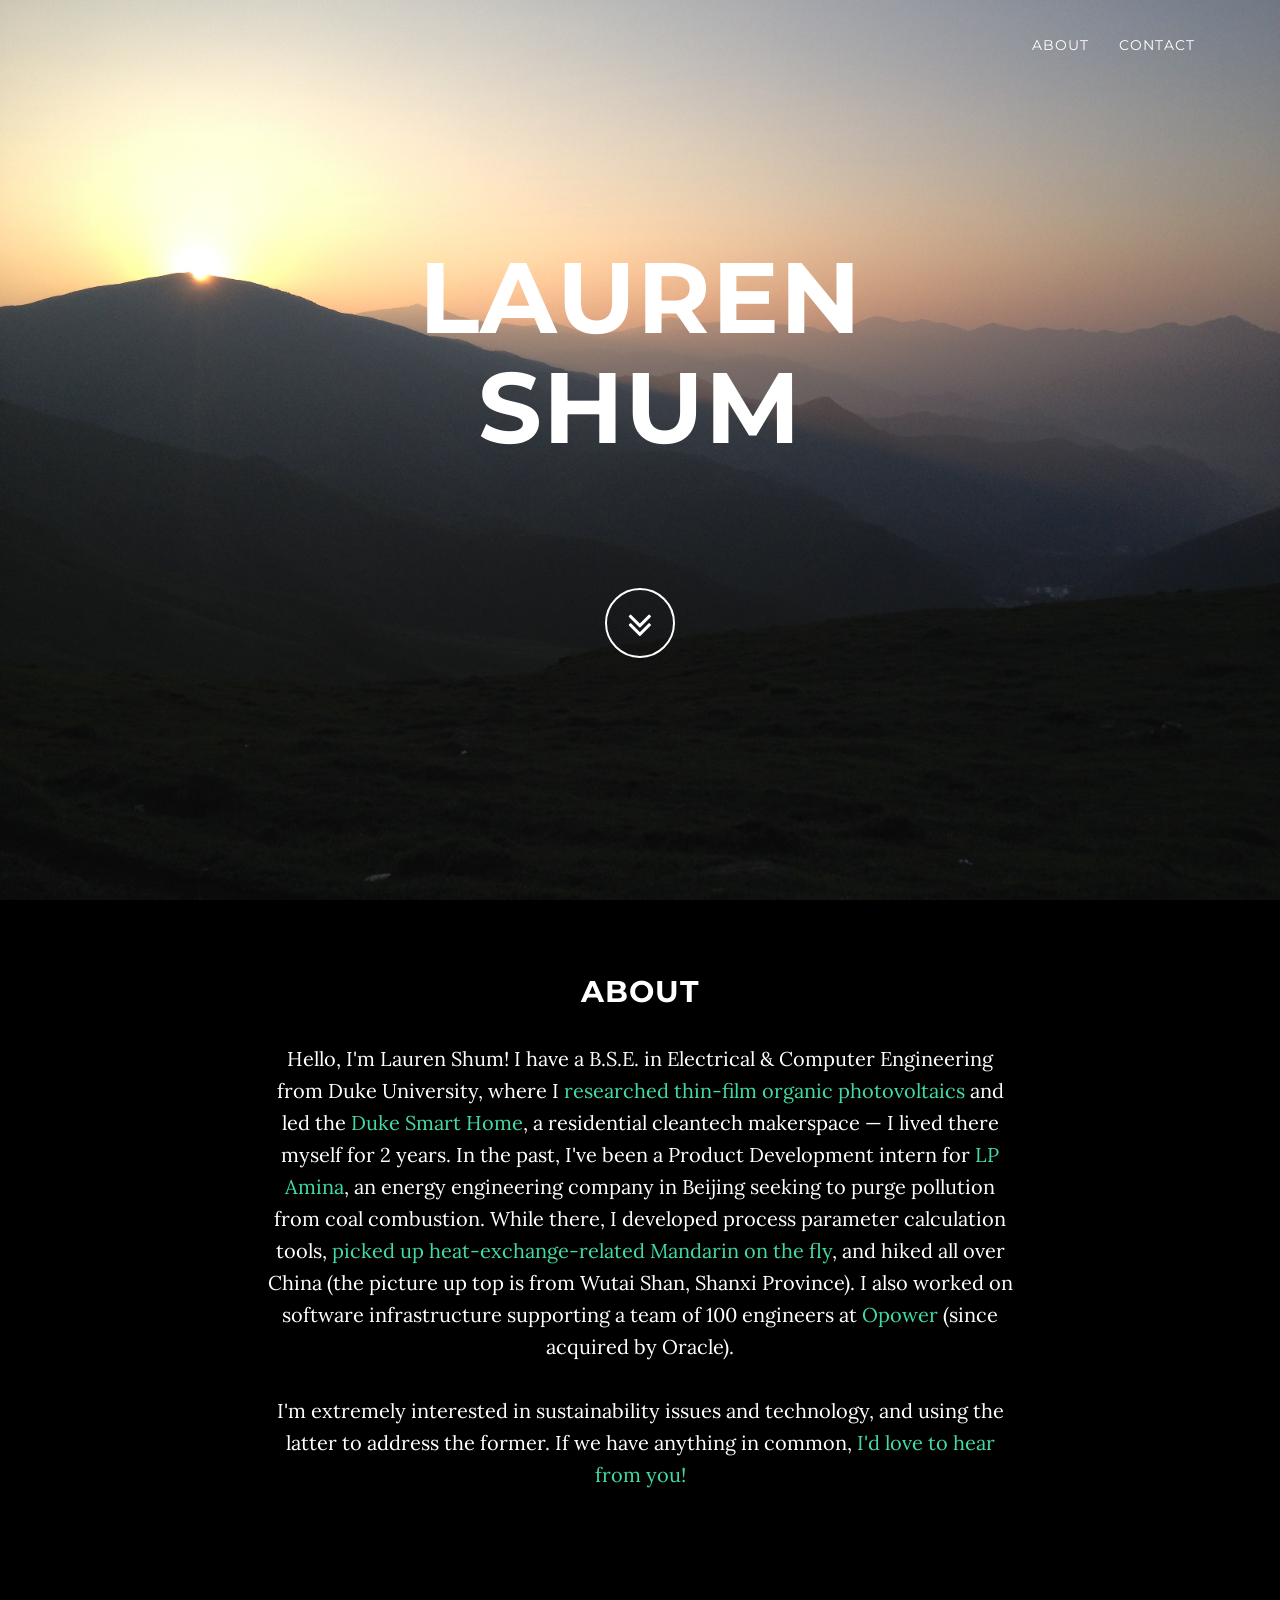
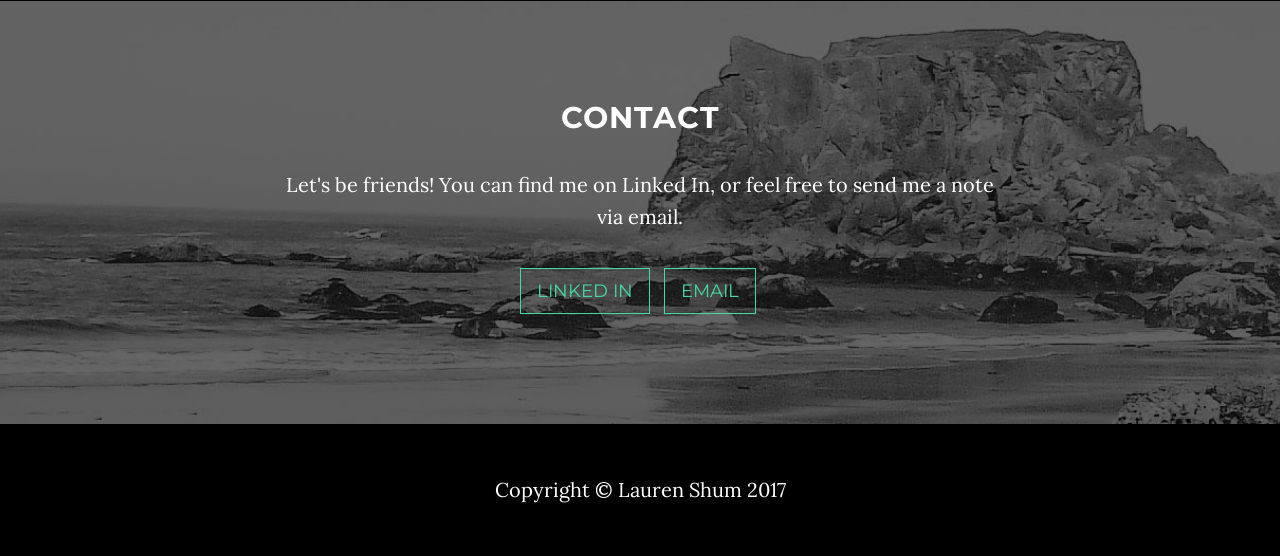
<file: index.html>
<!DOCTYPE html>
<html lang="en">

<head>

    <meta charset="utf-8">
    <meta http-equiv="X-UA-Compatible" content="IE=edge">
    <meta name="viewport" content="width=device-width, initial-scale=1">
    <meta name="description" content="">
    <meta name="author" content="">

    <title>Lauren Shum</title>

    <!-- Bootstrap Core CSS -->
    <link href="css/bootstrap.min.css" rel="stylesheet">

    <!-- Custom CSS -->
    <link href="css/grayscale.css" rel="stylesheet">

    <!-- Custom Fonts -->
    <link href="font-awesome/css/font-awesome.min.css" rel="stylesheet" type="text/css">
    <link href="http://fonts.googleapis.com/css?family=Lora:400,700,400italic,700italic" rel="stylesheet" type="text/css">
    <link href="http://fonts.googleapis.com/css?family=Montserrat:400,700" rel="stylesheet" type="text/css">

    <!-- HTML5 Shim and Respond.js IE8 support of HTML5 elements and media queries -->
    <!-- WARNING: Respond.js doesn't work if you view the page via file:// -->


</head>

<body id="page-top" data-spy="scroll" data-target=".navbar-fixed-top">

    <!-- Navigation -->
    <nav class="navbar navbar-custom navbar-fixed-top" role="navigation">
        <div class="container">
            <div class="navbar-header">
                <button type="button" class="navbar-toggle" data-toggle="collapse" data-target=".navbar-main-collapse">
                    <i class="fa fa-bars"></i>
                </button>
                <a class="navbar-brand page-scroll" href="#page-top">
                </a>
            </div>

            <!-- Collect the nav links, forms, and other content for toggling -->
            <div class="collapse navbar-collapse navbar-right navbar-main-collapse">
                <ul class="nav navbar-nav">
                    <!-- Hidden li included to remove active class from about link when scrolled up past about section -->
                    <li class="hidden">
                        <a href="#page-top"></a>
                    </li>
                    <li>
                        <a class="page-scroll" href="#about">About</a>
                    </li>
                    <li>
                        <a class="page-scroll" href="#download">Contact</a>
                    </li>
                </ul>
            </div>
            <!-- /.navbar-collapse -->
        </div>
        <!-- /.container -->
    </nav>

    <!-- Intro Header -->
    <header class="intro">
        <div class="intro-body">
            <div class="container">
                <div class="row">
                    <div class="col-md-8 col-md-offset-2">
                        <h1 class="brand-heading">Lauren Shum</h1>
                        <p class="intro-text"><br></p>
                        <a href="#about" class="btn btn-circle page-scroll">
                            <i class="fa fa-angle-double-down animated"></i>
                        </a>
                    </div>
                </div>
            </div>
        </div>
    </header>

    <!-- About Section -->
    <section id="about" class="container content-section text-center">
        <div class="row">
            <div class="col-lg-8 col-lg-offset-2">
                <h2>About</h2>
                <p>Hello, I'm Lauren Shum! I have a B.S.E. in Electrical & Computer Engineering from Duke University, where I <a href="http://stiffrobertslab.pratt.duke.edu">researched thin-film organic photovoltaics</a> and led the <a href ="http://www.dukesmarthome.com/">Duke Smart Home</a>, a residential cleantech makerspace — I lived there myself for 2 years. In the past, I've been a Product Development intern for <a href = "http://www.lpamina.com/">LP Amina</a>, an energy engineering company in Beijing seeking to purge pollution from coal combustion. While there, I developed process parameter calculation tools, <a href = "https://docs.google.com/document/d/1SvU_9i0R0SRNTUmRbcRvGNdxkR4r71fduQU308JRkHU/edit?usp=sharing">picked up heat-exchange-related Mandarin on the fly</a>, and hiked all over China (the picture up top is from Wutai Shan, Shanxi Province). I also worked on software infrastructure supporting a team of 100 engineers at <a href = "https://en.wikipedia.org/wiki/Opower">Opower</a> (since acquired by Oracle).
                <br><br>
                I'm extremely interested in sustainability issues and technology, and using the latter to address the former. If we have anything in common, <a href = "#contact" class="page-scroll">I'd love to hear from you!</a></p>
            </div>
        </div>
    </section>

    <!-- Contact Section -->
    <section id="download" class="content-section text-center">
        <div class="download-section">
            <div class="container">
                <div class="col-lg-8 col-lg-offset-2">
                    <h2>Contact</h2>
                    <p>Let's be friends! You can find me on Linked In, or feel free to send me a note via email.</p>
                    <ul class="list-inline banner-social-buttons">
                        <li>
                            <a href="https://www.linkedin.com/in/lshum" class="btn btn-default btn-lg"><span class="network-name">Linked In</span></a>
                        </li>
                        <!---li>
                            <a href="https://github.com/IronSummitMedia/startbootstrap" class="btn btn-default btn-lg"><i class="fa fa-github fa-fw"></i> <span class="network-name">Github</span></a>
                        </li-->
                        <li>
                            <a href="mailto:lauren.shum@duke.edu" class="btn btn-default btn-lg"><span class="network-name">Email</span></a>
                        </li>
                    </ul>
                </div>
            </div>
        </div>
    </section>

    <!-- Resume Section
    <section id="contact" class="container content-section text-center">
        <div class="row">
            <div class="col-lg-8 col-lg-offset-2">
                <h2>Resume</h2>
                <p></p>
                <a href="mailto:lauren.shum@duke.edu?subject=Tech Resume, Please!" class="btn btn-default btn-lg">Tech</a>
                <a href="mailto:lauren.shum@duke.edu?subject=Energy Resume, Please!" class="btn btn-default btn-lg">Energy</a>
            </div>
        </div>
    </section>
    -->


    <!-- Footer -->
    <footer>
        <div class="container text-center">
            <p>Copyright &copy; Lauren Shum 2017</p>
        </div>
    </footer>

    <!-- jQuery -->
    <script src="js/jquery.js"></script>

    <!-- Bootstrap Core JavaScript -->
    <script src="js/bootstrap.min.js"></script>

    <!-- Plugin JavaScript -->
    <script src="js/jquery.easing.min.js"></script>

    <!-- Custom Theme JavaScript -->
    <script src="js/grayscale.js"></script>

</body>

</html>
</file>
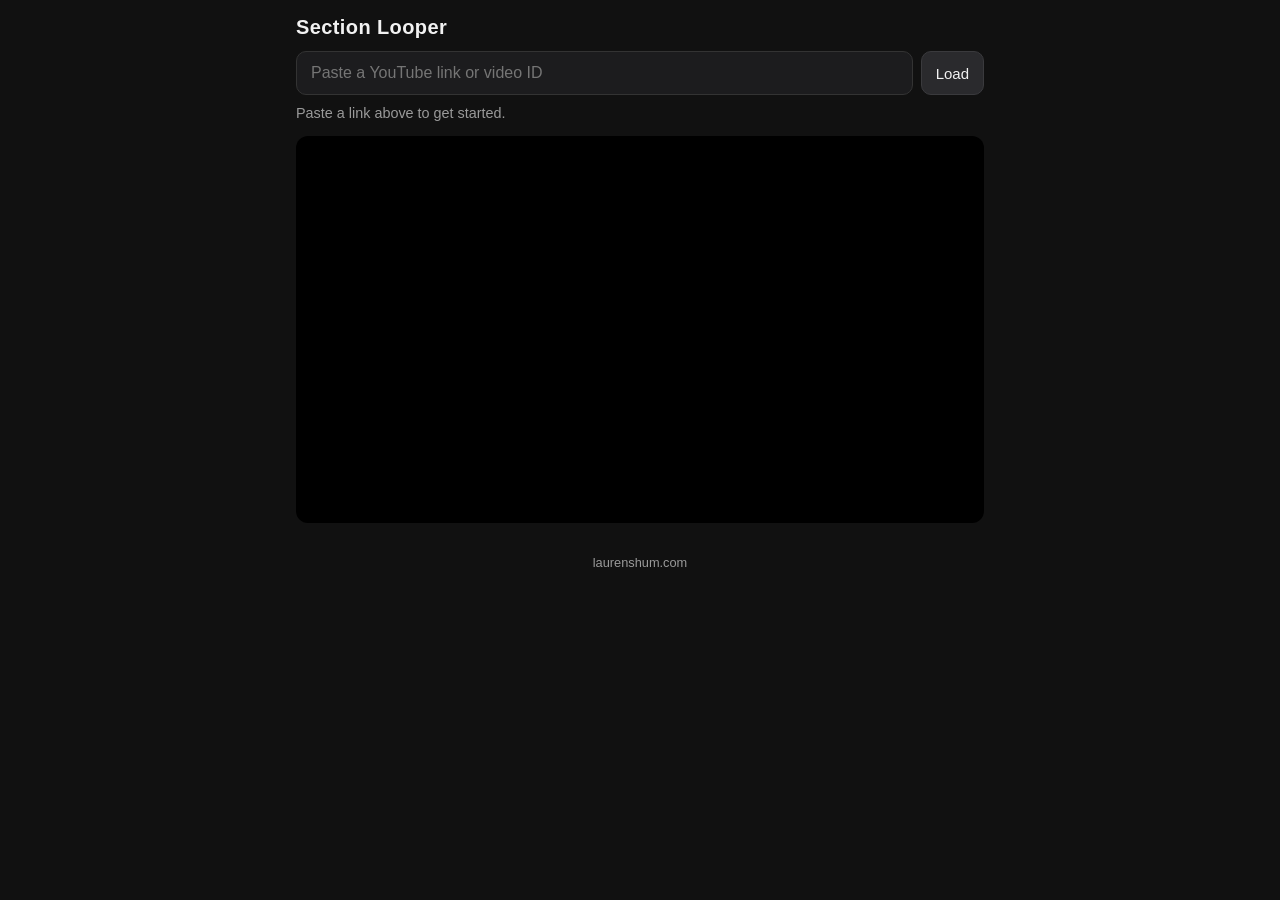
<file: looper/index.html>
<!DOCTYPE html>
<html lang="en">
<head>
<meta charset="utf-8">
<meta name="viewport" content="width=device-width, initial-scale=1, viewport-fit=cover">
<meta name="theme-color" content="#111">
<title>Section Looper</title>
<meta name="description" content="Loop any section of a YouTube video. Drag the handles to pick a range; press play and it loops.">
<link rel="stylesheet" href="looper.css">
</head>
<body>
<main class="app">
  <header class="top">
    <h1>Section Looper</h1>
    <form id="loadForm" class="load" autocomplete="off">
      <input id="urlInput" type="text" inputmode="url" placeholder="Paste a YouTube link or video ID" aria-label="YouTube link">
      <button type="submit" id="loadBtn">Load</button>
    </form>
    <p id="status" class="status" role="status">Paste a link above to get started.</p>
  </header>

  <div class="player-wrap" id="playerWrap">
    <div id="player"></div>
  </div>

  <section class="controls" id="controls" hidden>
    <div class="track-labels">
      <span id="startLabel" class="time">0:00.0</span>
      <span id="nowLabel" class="time now">0:00.0</span>
      <span id="endLabel" class="time">0:00.0</span>
    </div>

    <div id="track" class="track" aria-label="Loop range">
      <div id="region" class="region">
        <div id="handleStart" class="handle handle-start" role="slider" aria-label="Loop start" tabindex="0"></div>
        <div id="handleEnd" class="handle handle-end" role="slider" aria-label="Loop end" tabindex="0"></div>
      </div>
      <div id="playhead" class="playhead"></div>
    </div>
    <p class="hint">Drag the ends to set the range, or drag the middle to slide the whole section.</p>

    <div class="transport">
      <button id="playBtn" class="primary" type="button" aria-label="Play">
        <svg id="iconPlay" viewBox="0 0 24 24" width="28" height="28"><path fill="currentColor" d="M8 5v14l11-7z"/></svg>
        <svg id="iconPause" viewBox="0 0 24 24" width="28" height="28" hidden><path fill="currentColor" d="M6 5h4v14H6zm8 0h4v14h-4z"/></svg>
      </button>
      <button id="restartBtn" type="button" title="Jump to loop start">
        <svg viewBox="0 0 24 24" width="22" height="22"><path fill="currentColor" d="M6 6h2v12H6zm3.5 6 8.5 6V6z"/></svg>
      </button>
      <label class="speed">
        <span>Speed</span>
        <select id="speed">
          <option value="0.5">0.5×</option>
          <option value="0.75">0.75×</option>
          <option value="1" selected>1×</option>
          <option value="1.25">1.25×</option>
          <option value="1.5">1.5×</option>
        </select>
      </label>
    </div>

    <div class="fine">
      <div class="fine-group">
        <span class="fine-title">Start</span>
        <div class="fine-row">
          <button type="button" data-edge="start" data-delta="-1">−1s</button>
          <button type="button" data-edge="start" data-delta="-0.1">−0.1</button>
          <input id="startInput" class="time-input" type="text" inputmode="decimal" aria-label="Loop start time">
          <button type="button" data-edge="start" data-delta="0.1">+0.1</button>
          <button type="button" data-edge="start" data-delta="1">+1s</button>
        </div>
      </div>
      <div class="fine-group">
        <span class="fine-title">End</span>
        <div class="fine-row">
          <button type="button" data-edge="end" data-delta="-1">−1s</button>
          <button type="button" data-edge="end" data-delta="-0.1">−0.1</button>
          <input id="endInput" class="time-input" type="text" inputmode="decimal" aria-label="Loop end time">
          <button type="button" data-edge="end" data-delta="0.1">+0.1</button>
          <button type="button" data-edge="end" data-delta="1">+1s</button>
        </div>
      </div>
    </div>

    <div class="share">
      <button id="shareBtn" type="button">Copy link to this loop</button>
      <span id="shareMsg" class="share-msg" aria-live="polite"></span>
    </div>
  </section>

  <footer class="foot">
    <a href="/">laurenshum.com</a>
  </footer>
</main>
<script src="looper.js"></script>
</body>
</html>
</file>
<file: looper/looper.css>
:root {
  --bg: #111;
  --panel: #1c1c1e;
  --text: #f2f2f2;
  --muted: #9a9a9a;
  --accent: #ffb454;
  --accent-soft: rgba(255, 180, 84, 0.28);
  --track: #333;
  --handle: #fff;
  --playhead: #ff5c5c;
}
* { box-sizing: border-box; }
html, body { margin: 0; padding: 0; background: var(--bg); color: var(--text); }
body {
  font-family: -apple-system, BlinkMacSystemFont, "Segoe UI", Roboto, Helvetica, Arial, sans-serif;
  -webkit-text-size-adjust: 100%;
  padding: env(safe-area-inset-top) env(safe-area-inset-right) env(safe-area-inset-bottom) env(safe-area-inset-left);
}
.app { max-width: 720px; margin: 0 auto; padding: 16px; }
h1 { font-size: 1.25rem; margin: 0 0 12px; font-weight: 600; letter-spacing: 0.02em; }

.load { display: flex; gap: 8px; }
.load input {
  flex: 1; min-width: 0; font-size: 16px; padding: 12px 14px;
  border-radius: 10px; border: 1px solid #333; background: var(--panel); color: var(--text);
}
.load input:focus { outline: 2px solid var(--accent); outline-offset: 1px; }
button {
  font: inherit; font-size: 15px; cursor: pointer; color: var(--text);
  background: #2a2a2d; border: 1px solid #3a3a3d; border-radius: 10px;
  padding: 10px 14px; min-height: 44px; touch-action: manipulation;
}
button:active { background: #3a3a3d; }
button.primary { background: var(--accent); color: #111; border-color: var(--accent); }
button.primary:active { filter: brightness(0.9); }
.status { color: var(--muted); font-size: 0.9rem; margin: 10px 0 0; min-height: 1.2em; }
.status.error { color: #ff7a7a; }

.player-wrap {
  position: relative; width: 100%; aspect-ratio: 16 / 9; background: #000;
  border-radius: 12px; overflow: hidden; margin-top: 14px;
}
.player-wrap iframe, .player-wrap #player { position: absolute; inset: 0; width: 100%; height: 100%; }

.controls { margin-top: 16px; }
.track-labels {
  display: flex; justify-content: space-between; font-variant-numeric: tabular-nums;
  font-size: 0.9rem; color: var(--muted); margin-bottom: 6px;
}
.track-labels .now { color: var(--playhead); }

.track {
  position: relative; height: 56px; border-radius: 10px; background: var(--track);
  touch-action: none; user-select: none; -webkit-user-select: none;
  cursor: pointer;
}
.region {
  position: absolute; top: 0; bottom: 0; background: var(--accent-soft);
  border-top: 2px solid var(--accent); border-bottom: 2px solid var(--accent);
  cursor: grab;
}
.region.dragging { cursor: grabbing; }
.handle {
  /* Visual only: hit-testing is done in JS so tiny loops stay draggable. */
  position: absolute; top: 0; bottom: 0; width: 14px; pointer-events: none;
  display: flex; align-items: center; justify-content: center;
}
.handle::before {
  content: ""; display: block; width: 14px; height: 100%;
  background: var(--accent); border-radius: 4px;
}
.handle::after {
  content: ""; position: absolute; width: 2px; height: 22px; background: #111; opacity: 0.6; border-radius: 1px;
}
.handle-start { left: -7px; }
.handle-end { right: -7px; }
.handle:focus-visible::before { outline: 2px solid #fff; outline-offset: 2px; }
.playhead {
  position: absolute; top: -4px; bottom: -4px; width: 2px; margin-left: -1px;
  background: var(--playhead); pointer-events: none; z-index: 2;
}
.hint { color: var(--muted); font-size: 0.8rem; margin: 8px 0 0; }

.transport { display: flex; align-items: center; gap: 10px; margin-top: 16px; }
.transport button { display: inline-flex; align-items: center; justify-content: center; }
#playBtn { width: 64px; height: 56px; }
#restartBtn { width: 52px; height: 56px; }
.speed { margin-left: auto; display: flex; align-items: center; gap: 8px; color: var(--muted); font-size: 0.9rem; }
.speed select {
  font: inherit; font-size: 15px; color: var(--text); background: #2a2a2d;
  border: 1px solid #3a3a3d; border-radius: 10px; padding: 10px 12px; min-height: 44px;
}

.fine { display: grid; grid-template-columns: 1fr 1fr; gap: 12px; margin-top: 18px; }
@media (max-width: 480px) { .fine { grid-template-columns: 1fr; } }
.fine-group { min-width: 0; background: var(--panel); border-radius: 12px; padding: 10px; }
.fine-title { display: block; font-size: 0.8rem; color: var(--muted); margin: 0 0 6px 4px; text-transform: uppercase; letter-spacing: 0.06em; }
.fine-row { display: flex; gap: 6px; align-items: center; }
.fine-row button { flex: 1 1 0; width: 0; padding: 8px 2px; font-size: 13px; min-width: 0; }
.time-input {
  flex: 1.6 1 0; width: 0; min-width: 0; font: inherit; font-size: 15px; text-align: center;
  font-variant-numeric: tabular-nums; padding: 10px 4px; min-height: 44px;
  border-radius: 10px; border: 1px solid #3a3a3d; background: #111; color: var(--text);
}

.share { display: flex; align-items: center; gap: 10px; margin-top: 18px; flex-wrap: wrap; }
.share-msg { color: var(--muted); font-size: 0.85rem; }

.foot { margin-top: 32px; text-align: center; font-size: 0.8rem; }
.foot a { color: var(--muted); text-decoration: none; }
</file>
<file: css/grayscale.css>
/*!
 * Start Bootstrap - Grayscale Bootstrap Theme (http://startbootstrap.com)
 * Code licensed under the Apache License v2.0.
 * For details, see http://www.apache.org/licenses/LICENSE-2.0.
 */

body {
    width: 100%;
    height: 100%;
    font-family: Lora,"Helvetica Neue",Helvetica,Arial,sans-serif;
    color: #fff;
    background-color: #000;
}

html {
    width: 100%;
    height: 100%;
}

h1,
h2,
h3,
h4,
h5,
h6 {
    margin: 0 0 35px;
    text-transform: uppercase;
    font-family: Montserrat,"Helvetica Neue",Helvetica,Arial,sans-serif;
    font-weight: 700;
    letter-spacing: 1px;
}

p {
    margin: 0 0 25px;
    font-size: 18px;
    line-height: 1.5;
}

@media(min-width:768px) {
    p {
        margin: 0 0 35px;
        font-size: 20px;
        line-height: 1.6;
    }
}

a {
    color: #42dca3;
    -webkit-transition: all .2s ease-in-out;
    -moz-transition: all .2s ease-in-out;
    transition: all .2s ease-in-out;
}

a:hover,
a:focus {
    text-decoration: none;
    color: #1d9b6c;
}

.light {
    font-weight: 400;
}

.navbar-custom {
    margin-bottom: 0;
    border-bottom: 1px solid rgba(255,255,255,.3);
    text-transform: uppercase;
    font-family: Montserrat,"Helvetica Neue",Helvetica,Arial,sans-serif;
    background-color: #000;
}

.navbar-custom .navbar-brand {
    font-weight: 700;
}

.navbar-custom .navbar-brand:focus {
    outline: 0;
}

.navbar-custom .navbar-brand .navbar-toggle {
    padding: 4px 6px;
    font-size: 16px;
    color: #fff;
}

.navbar-custom .navbar-brand .navbar-toggle:focus,
.navbar-custom .navbar-brand .navbar-toggle:active {
    outline: 0;
}

.navbar-custom a {
    color: #fff;
}

.navbar-custom .nav li a {
    -webkit-transition: background .3s ease-in-out;
    -moz-transition: background .3s ease-in-out;
    transition: background .3s ease-in-out;
}

.navbar-custom .nav li a:hover {
    outline: 0;
    color: rgba(255,255,255,.8);
    background-color: transparent;
}

.navbar-custom .nav li a:focus,
.navbar-custom .nav li a:active {
    outline: 0;
    background-color: transparent;
}

.navbar-custom .nav li.active {
    outline: 0;
}

.navbar-custom .nav li.active a {
    background-color: rgba(255,255,255,.3);
}

.navbar-custom .nav li.active a:hover {
    color: #fff;
}

@media(min-width:768px) {
    .navbar-custom {
        padding: 20px 0;
        border-bottom: 0;
        letter-spacing: 1px;
        background: 0 0;
        -webkit-transition: background .5s ease-in-out,padding .5s ease-in-out;
        -moz-transition: background .5s ease-in-out,padding .5s ease-in-out;
        transition: background .5s ease-in-out,padding .5s ease-in-out;
    }

    .navbar-custom.top-nav-collapse {
        padding: 0;
        border-bottom: 1px solid rgba(255,255,255,.3);
        background: #000;
    }
}

.intro {
    display: table;
    width: 100%;
    height: auto;
    padding: 100px 0;
    text-align: center;
    color: #fff;
    background: url(../img/intro-bg.jpg) no-repeat bottom center scroll;
    background-color: #000;
    -webkit-background-size: cover;
    -moz-background-size: cover;
    background-size: cover;
    -o-background-size: cover;
}

.intro .intro-body {
    display: table-cell;
    vertical-align: middle;
}

.intro .intro-body .brand-heading {
    font-size: 40px;
}

.intro .intro-body .intro-text {
    font-size: 18px;
}

@media(min-width:768px) {
    .intro {
        height: 100%;
        padding: 0;
    }

    .intro .intro-body .brand-heading {
        font-size: 100px;
    }

    .intro .intro-body .intro-text {
        font-size: 26px;
    }
}

.btn-circle {
    width: 70px;
    height: 70px;
    margin-top: 15px;
    padding: 7px 16px;
    border: 2px solid #fff;
    border-radius: 100%!important;
    font-size: 40px;
    color: #fff;
    background: 0 0;
    -webkit-transition: background .3s ease-in-out;
    -moz-transition: background .3s ease-in-out;
    transition: background .3s ease-in-out;
}

.btn-circle:hover,
.btn-circle:focus {
    outline: 0;
    color: #fff;
    background: rgba(255,255,255,.1);
}

.btn-circle i.animated {
    -webkit-transition-property: -webkit-transform;
    -webkit-transition-duration: 1s;
    -moz-transition-property: -moz-transform;
    -moz-transition-duration: 1s;
}

.btn-circle:hover i.animated {
    -webkit-animation-name: pulse;
    -moz-animation-name: pulse;
    -webkit-animation-duration: 1.5s;
    -moz-animation-duration: 1.5s;
    -webkit-animation-iteration-count: infinite;
    -moz-animation-iteration-count: infinite;
    -webkit-animation-timing-function: linear;
    -moz-animation-timing-function: linear;
}

@-webkit-keyframes pulse {    
    0% {
        -webkit-transform: scale(1);
        transform: scale(1);
    }

    50% {
        -webkit-transform: scale(1.2);
        transform: scale(1.2);
    }

    100% {
        -webkit-transform: scale(1);
        transform: scale(1);
    }
}

@-moz-keyframes pulse {    
    0% {
        -moz-transform: scale(1);
        transform: scale(1);
    }

    50% {
        -moz-transform: scale(1.2);
        transform: scale(1.2);
    }

    100% {
        -moz-transform: scale(1);
        transform: scale(1);
    }
}

.content-section {
    padding-top: 75px;
}

.download-section {
    width: 100%;
    padding: 50px 0;
    color: #fff;
    background: url(../img/downloads-bg.jpg) no-repeat center center scroll;
    background-color: #000;
    -webkit-background-size: cover;
    -moz-background-size: cover;
    background-size: cover;
    -o-background-size: cover;
}

#map {
    width: 100%;
    height: 200px;
    margin-top: 100px;
}

@media(min-width:767px) {
    .content-section {
        padding-top: 75px;
    }

    .download-section {
        padding: 100px 0;
    }

    #map {
        height: 400px;
        margin-top: 250px;
    }
}

.btn {
    border-radius: 0;
    text-transform: uppercase;
    font-family: Montserrat,"Helvetica Neue",Helvetica,Arial,sans-serif;
    font-weight: 400;
    -webkit-transition: all .3s ease-in-out;
    -moz-transition: all .3s ease-in-out;
    transition: all .3s ease-in-out;
}

.btn-default {
    border: 1px solid #42dca3;
    color: #42dca3;
    background-color: transparent;
}

.btn-default:hover,
.btn-default:focus {
    border: 1px solid #42dca3;
    outline: 0;
    color: #000;
    background-color: #42dca3;
}

ul.banner-social-buttons {
    margin-top: 0;
}

@media(max-width:1199px) {
    ul.banner-social-buttons {
        margin-top: 15px;
    }
}

@media(max-width:767px) {
    ul.banner-social-buttons li {
        display: block;
        margin-bottom: 20px;
        padding: 0;
    }

    ul.banner-social-buttons li:last-child {
        margin-bottom: 0;
    }
}

footer {
    padding: 50px 0;
}

footer p {
    margin: 0;
}

::-moz-selection {
    text-shadow: none;
    background: #fcfcfc;
    background: rgba(255,255,255,.2);
}

::selection {
    text-shadow: none;
    background: #fcfcfc;
    background: rgba(255,255,255,.2);
}

img::selection {
    background: 0 0;
}

img::-moz-selection {
    background: 0 0;
}

body {
    webkit-tap-highlight-color: rgba(255,255,255,.2);
}
</file>
